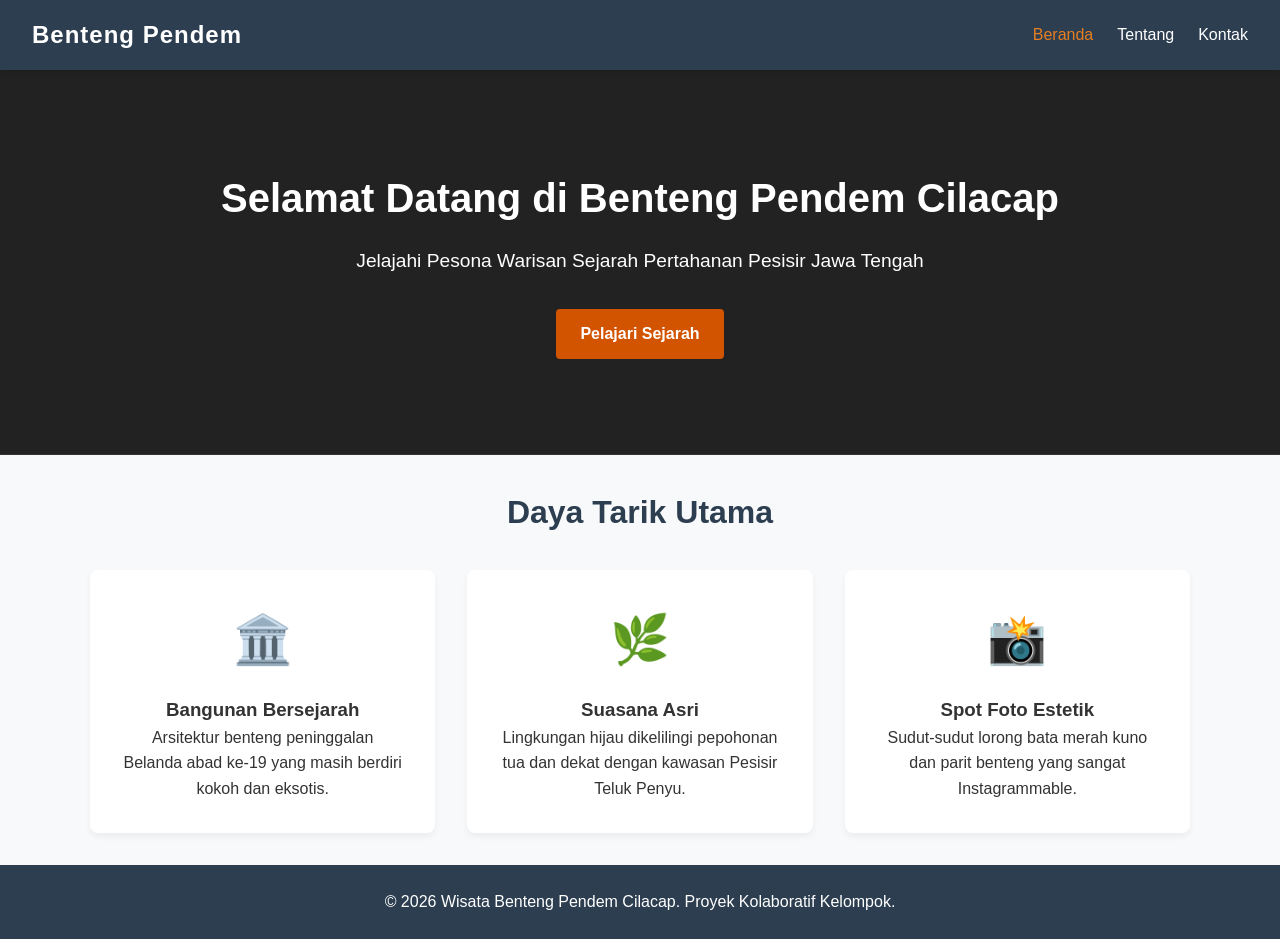
<file: index.html>
<!DOCTYPE html>
<html lang="id">
<head>
  <meta charset="UTF-8">
  <meta name="viewport" content="width=device-width, initial-scale=1.0">
  <title>Wisata Benteng Pendem Cilacap - Beranda</title>
  <link rel="stylesheet" href="style.css">
</head>
<body>

  <!-- Navbar -->
  <header class="navbar">
    <div class="logo">Benteng Pendem</div>
    <button class="nav-toggle" id="navToggle" aria-label="Toggle navigation">
      ☰
    </button>
    <nav class="nav-links" id="navLinks">
      <a href="index.html" class="active">Beranda</a>
      <a href="tentang.html">Tentang</a>
      <a href="kontak.html">Kontak</a>
    </nav>
  </header>

  <!-- Hero Section -->
  <section class="hero">
    <div class="hero-content">
      <h1>Selamat Datang di Benteng Pendem Cilacap</h1>
      <p>Jelajahi Pesona Warisan Sejarah Pertahanan Pesisir Jawa Tengah</p>
      <a href="tentang.html" class="btn-primary">Pelajari Sejarah</a>
    </div>
  </section>

  <!-- Highlight Section -->
   <!-- Tambahan Comentar-->
  <main class="container">
    <section class="section">
      <h2 class="section-title">Daya Tarik Utama</h2>
      <div class="cards-grid">
        <div class="card">
          <div class="card-icon">🏛️</div>
          <h3>Bangunan Bersejarah</h3>
          <p>Arsitektur benteng peninggalan Belanda abad ke-19 yang masih berdiri kokoh dan eksotis.</p>
        </div>
        <div class="card">
          <div class="card-icon">🌿</div>
          <h3>Suasana Asri</h3>
          <p>Lingkungan hijau dikelilingi pepohonan tua dan dekat dengan kawasan Pesisir Teluk Penyu.</p>
        </div>
        <div class="card">
          <div class="card-icon">📸</div>
          <h3>Spot Foto Estetik</h3>
          <p>Sudut-sudut lorong bata merah kuno dan parit benteng yang sangat Instagrammable.</p>
        </div>
      </div>
    </section>
  </main>

  <!-- Footer -->
  <footer class="footer">
    <p>&copy; 2026 Wisata Benteng Pendem Cilacap. Proyek Kolaboratif Kelompok.</p>
  </footer>

  <script src="script.js"></script>
</body>
</html>
</file>
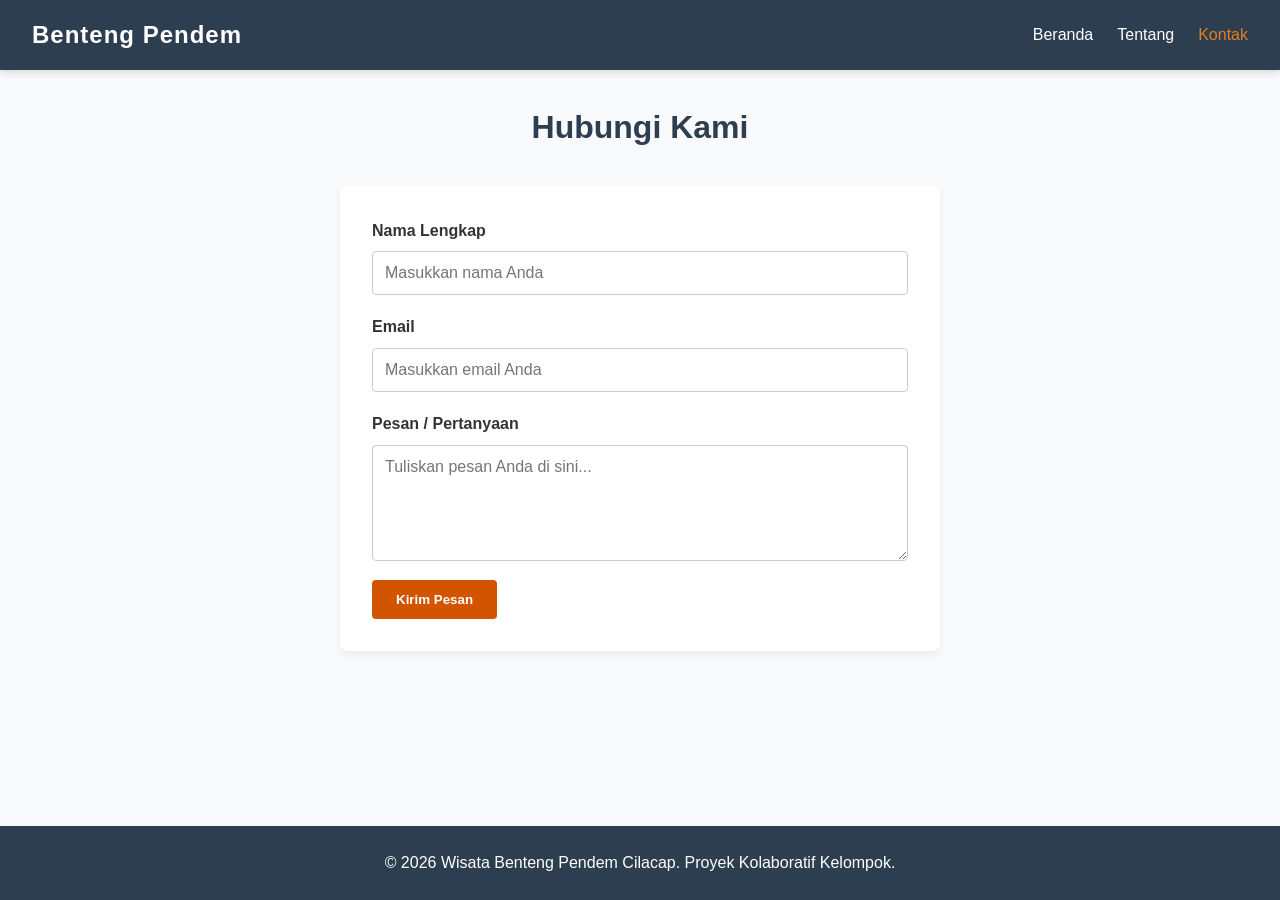
<file: kontak.html>
<!DOCTYPE html>
<html lang="id">
<head>
  <meta charset="UTF-8">
  <meta name="viewport" content="width=device-width, initial-scale=1.0">
  <title>Wisata Benteng Pendem Cilacap - Kontak</title>
  <link rel="stylesheet" href="style.css">
</head>
<body>

  <!-- Navbar -->
  <header class="navbar">
    <div class="logo">Benteng Pendem</div>
    <button class="nav-toggle" id="navToggle" aria-label="Toggle navigation">
      ☰
    </button>
    <nav class="nav-links" id="navLinks">
      <a href="index.html">Beranda</a>
      <a href="tentang.html">Tentang</a>
      <a href="kontak.html" class="active">Kontak</a>
    </nav>
  </header>

  <main class="container">
    <section class="section">
      <h2 class="section-title">Hubungi Kami</h2>
      <div class="contact-wrapper">
        <form id="contactForm" class="contact-form">
          <div class="form-group">
            <label for="nama">Nama Lengkap</label>
            <input type="text" id="nama" name="nama" placeholder="Masukkan nama Anda" required>
          </div>
          <div class="form-group">
            <label for="email">Email</label>
            <input type="email" id="email" name="email" placeholder="Masukkan email Anda" required>
          </div>
          <div class="form-group">
            <label for="pesan">Pesan / Pertanyaan</label>
            <textarea id="pesan" name="pesan" rows="5" placeholder="Tuliskan pesan Anda di sini..." required></textarea>
          </div>
          <button type="submit" class="btn-primary">Kirim Pesan</button>
        </form>
        <div id="formNotification" class="notification hidden"></div>
      </div>
    </section>
  </main>

  <!-- Footer -->
  <footer class="footer">
    <p>&copy; 2026 Wisata Benteng Pendem Cilacap. Proyek Kolaboratif Kelompok.</p>
  </footer>

  <script src="script.js"></script>
</body>
</html>
</file>
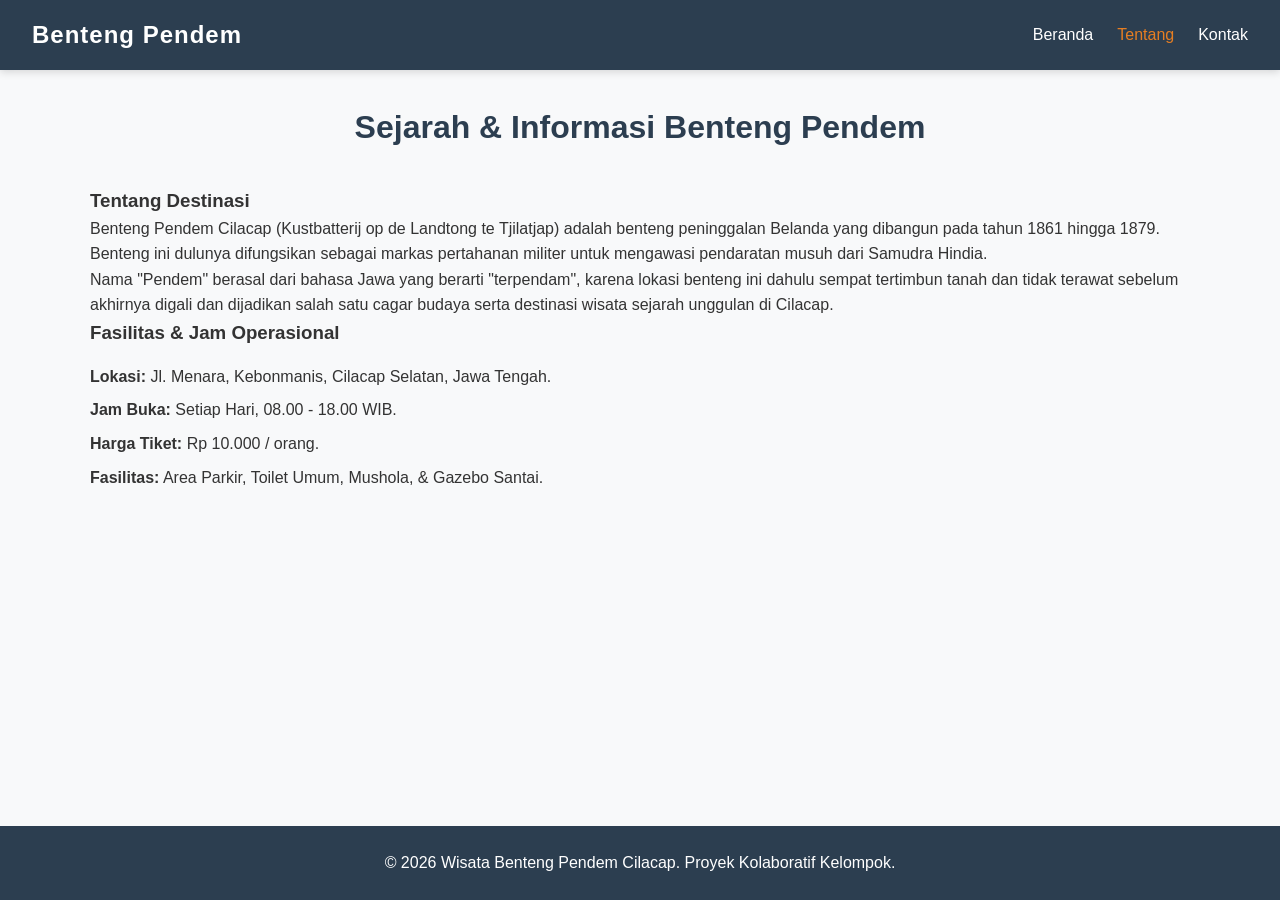
<file: tentang.html>
<!DOCTYPE html>
<html lang="id">
<head>
  <meta charset="UTF-8">
  <meta name="viewport" content="width=device-width, initial-scale=1.0">
  <title>Wisata Benteng Pendem Cilacap - Tentang</title>
  <link rel="stylesheet" href="style.css">
</head>
<body>

  <!-- Navbar -->
  <header class="navbar">
    <div class="logo">Benteng Pendem</div>
    <button class="nav-toggle" id="navToggle" aria-label="Toggle navigation">
      ☰
    </button>
    <nav class="nav-links" id="navLinks">
      <a href="index.html">Beranda</a>
      <a href="tentang.html" class="active">Tentang</a>
      <a href="kontak.html">Kontak</a>
    </nav>
  </header>

  <main class="container">
    <section class="section">
      <h2 class="section-title">Sejarah & Informasi Benteng Pendem</h2>
      <div class="about-content">
        <div class="about-text">
          <h3>Tentang Destinasi</h3>
          <p>Benteng Pendem Cilacap (Kustbatterij op de Landtong te Tjilatjap) adalah benteng peninggalan Belanda yang dibangun pada tahun 1861 hingga 1879. Benteng ini dulunya difungsikan sebagai markas pertahanan militer untuk mengawasi pendaratan musuh dari Samudra Hindia.</p>
          <p>Nama "Pendem" berasal dari bahasa Jawa yang berarti "terpendam", karena lokasi benteng ini dahulu sempat tertimbun tanah dan tidak terawat sebelum akhirnya digali dan dijadikan salah satu cagar budaya serta destinasi wisata sejarah unggulan di Cilacap.</p>
          
          <h3>Fasilitas & Jam Operasional</h3>
          <ul class="info-list">
            <li><strong>Lokasi:</strong> Jl. Menara, Kebonmanis, Cilacap Selatan, Jawa Tengah.</li>
            <li><strong>Jam Buka:</strong> Setiap Hari, 08.00 - 18.00 WIB.</li>
            <li><strong>Harga Tiket:</strong> Rp 10.000 / orang.</li>
            <li><strong>Fasilitas:</strong> Area Parkir, Toilet Umum, Mushola, & Gazebo Santai.</li>
          </ul>
        </div>
      </div>
    </section>
  </main>

  <!-- Footer -->
  <footer class="footer">
    <p>&copy; 2026 Wisata Benteng Pendem Cilacap. Proyek Kolaboratif Kelompok.</p>
  </footer>

  <script src="script.js"></script>
</body>
</html>
</file>
<file: style.css>
/* Reset & Variabel */
* {
  margin: 0;
  padding: 0;
  box-sizing: border-box;
  font-family: 'Segoe UI', Tahoma, Geneva, Verdana, sans-serif;
}

:root {
  --primary-color: #2c3e50;
  --secondary-color: #d35400;
  --accent-color: #e67e22;
  --bg-light: #f8f9fa;
  --text-dark: #333333;
  --white: #ffffff;
}

body {
  background-color: var(--bg-light);
  color: var(--text-dark);
  line-height: 1.6;
  display: flex;
  flex-direction: column;
  min-height: 100vh;
}

/* Navbar */
.navbar {
  background-color: var(--primary-color);
  color: var(--white);
  padding: 1rem 2rem;
  display: flex;
  justify-content: space-between;
  align-items: center;
  position: sticky;
  top: 0;
  z-index: 1000;
  box-shadow: 0 2px 8px rgba(0,0,0,0.15);
}

.logo {
  font-size: 1.5rem;
  font-weight: bold;
  letter-spacing: 1px;
}

.nav-links {
  display: flex;
  gap: 1.5rem;
}

.nav-links a {
  color: var(--white);
  text-decoration: none;
  font-weight: 500;
  transition: color 0.3s;
}

.nav-links a:hover,
.nav-links a.active {
  color: var(--accent-color);
}

.nav-toggle {
  display: none;
  background: none;
  border: none;
  color: var(--white);
  font-size: 1.8rem;
  cursor: pointer;
}

/* Hero Section */
.hero {
  background: linear-gradient(rgba(0,0,0,0.6), rgba(0,0,0,0.6)), #555;
  background-size: cover;
  background-position: center;
  color: var(--white);
  text-align: center;
  padding: 6rem 1rem;
}

.hero-content h1 {
  font-size: 2.5rem;
  margin-bottom: 1rem;
}

.hero-content p {
  font-size: 1.2rem;
  margin-bottom: 2rem;
}

/* Buttons */
.btn-primary {
  display: inline-block;
  background-color: var(--secondary-color);
  color: var(--white);
  padding: 0.75rem 1.5rem;
  border: none;
  border-radius: 4px;
  text-decoration: none;
  font-weight: bold;
  cursor: pointer;
  transition: background-color 0.3s;
}

.btn-primary:hover {
  background-color: var(--accent-color);
}

/* Layout Container */
.container {
  width: 90%;
  max-width: 1100px;
  margin: 2rem auto;
  flex: 1;
}

.section-title {
  text-align: center;
  margin-bottom: 2rem;
  font-size: 2rem;
  color: var(--primary-color);
}

/* Card Grid */
.cards-grid {
  display: grid;
  grid-template-columns: repeat(auto-fit, minmax(280px, 1fr));
  gap: 2rem;
}

.card {
  background-color: var(--white);
  padding: 2rem;
  border-radius: 8px;
  box-shadow: 0 4px 6px rgba(0,0,0,0.05);
  text-align: center;
  transition: transform 0.3s;
}

.card:hover {
  transform: translateY(-5px);
}

.card-icon, .gallery-placeholder {
  font-size: 3rem;
  margin-bottom: 1rem;
}

.info-list {
  margin-top: 1rem;
  list-style: none;
}

.info-list li {
  margin-bottom: 0.5rem;
}

/* Form Kontak */
.contact-wrapper {
  max-width: 600px;
  margin: 0 auto;
  background: var(--white);
  padding: 2rem;
  border-radius: 8px;
  box-shadow: 0 4px 6px rgba(0,0,0,0.05);
}

.form-group {
  margin-bottom: 1.2rem;
  display: flex;
  flex-direction: column;
}

.form-group label {
  margin-bottom: 0.5rem;
  font-weight: 600;
}

.form-group input,
.form-group textarea {
  padding: 0.75rem;
  border: 1px solid #ccc;
  border-radius: 4px;
  font-size: 1rem;
}

.notification {
  margin-top: 1rem;
  padding: 1rem;
  border-radius: 4px;
  background-color: #d4edda;
  color: #155724;
  text-align: center;
}

.hidden {
  display: none;
}

/* Footer */
.footer {
  background-color: var(--primary-color);
  color: var(--white);
  text-align: center;
  padding: 1.5rem;
  margin-top: auto;
}

/* Responsive Styles */
@media (max-width: 768px) {
  .nav-toggle {
    display: block;
  }

  .nav-links {
    display: none;
    flex-direction: column;
    position: absolute;
    top: 100%;
    left: 0;
    width: 100%;
    background-color: var(--primary-color);
    padding: 1rem 0;
    text-align: center;
  }

  .nav-links.show {
    display: flex;
  }

  .hero-content h1 {
    font-size: 1.8rem;
  }
}
</file>
